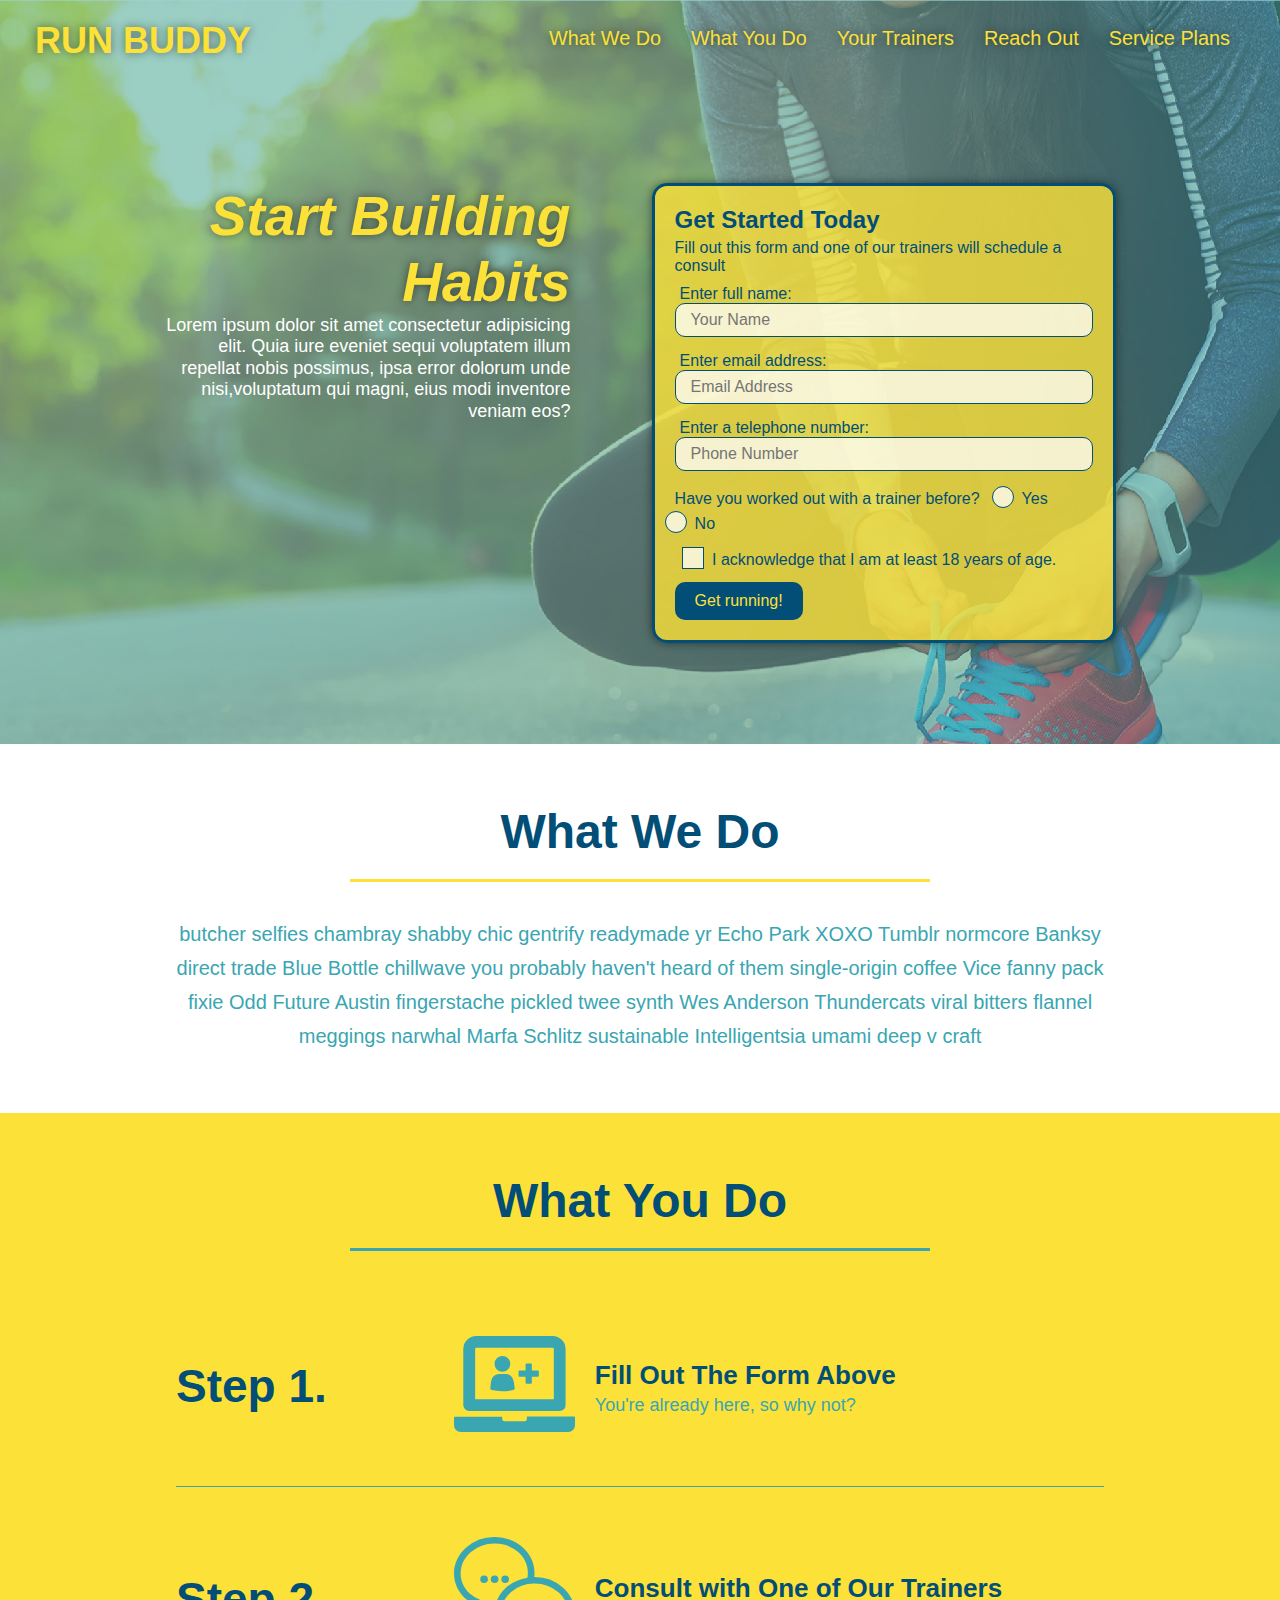
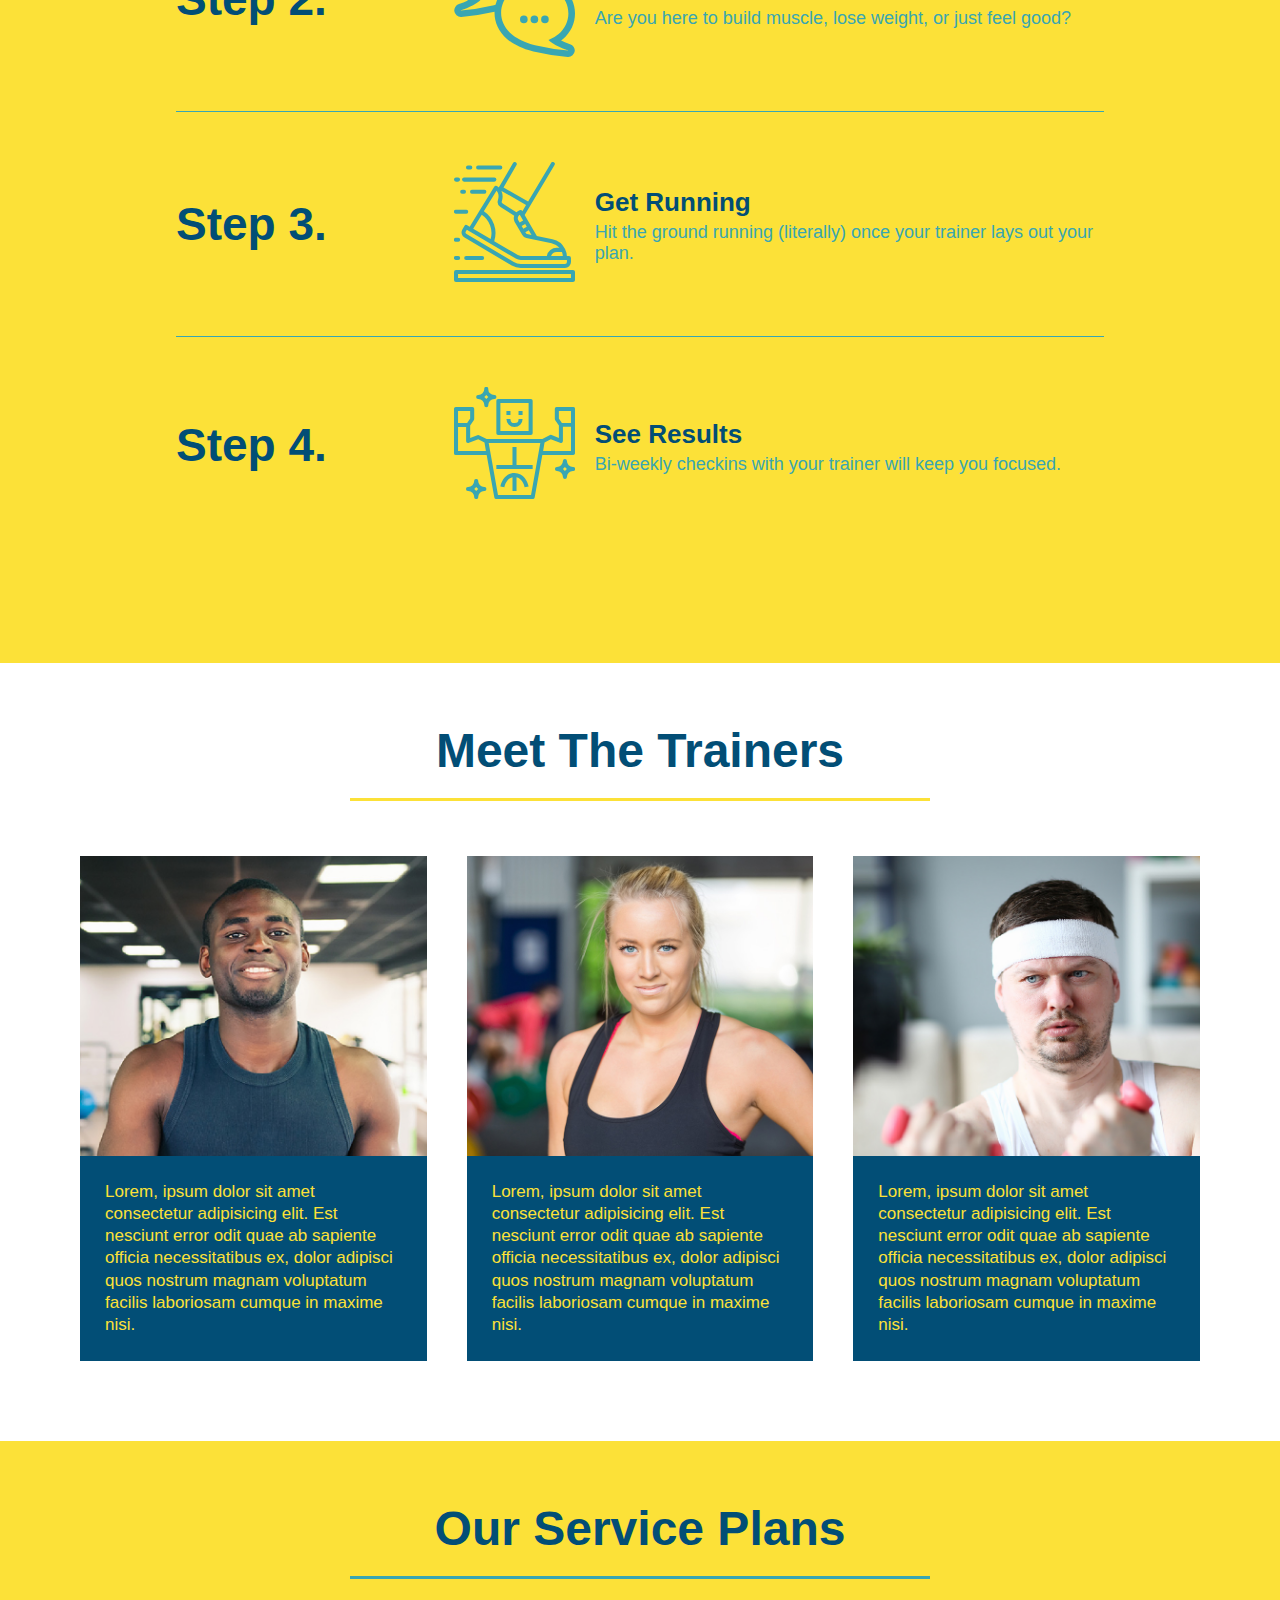
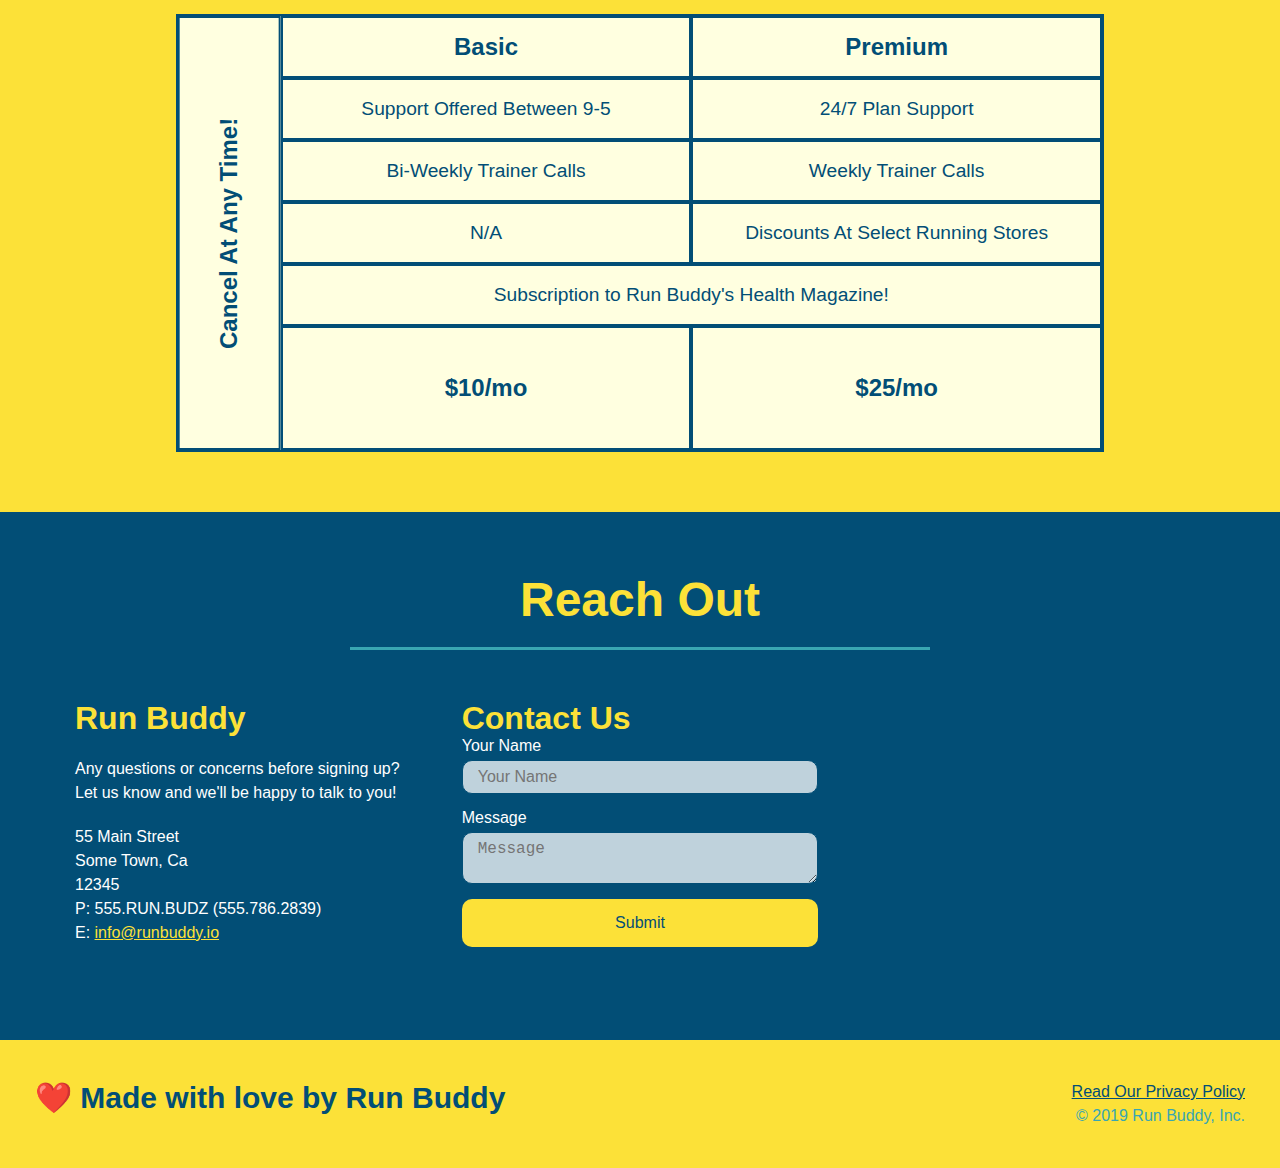
<file: index.html>
<!DOCTYPE html>
<html lang="en">
    <head>
        <meta charset="UTF-8" />
        <title>Run Buddy</title>
        <meta name="viewport" content="width=device-width, initial-scale=1.0" />
    
    <link rel="stylesheet" href="./assets/css/style.css" />
    
    </head>

    <body>
        <!--navigation-->
        <header>
            <h1>
              <a href="/">RUN BUDDY</a>
            </h1>
            <nav>
                <!-- Unorderd list element -->
              <ul>
                <li>
                  <a href="#what-we-do">What We Do</a>
                </li>
                <li>
                  <a href="#what-you-do">What You Do</a>
                </li>
                <li>
                  <a href="#your-trainers">Your Trainers</a>
                </li>
                <li>
                  <a href="#reach-out">Reach Out</a>
                </li>
                <li>
                  <a href="#service-plans">Service Plans</a>
                </li>
              </ul>
            </nav>
          </header>
        
        <!--hero/jumbotron-->
        <section class="hero">
          <div class="hero-cta">
            <H2>Start Building Habits</H2>
            <p>Lorem ipsum dolor sit amet consectetur adipisicing elit. 
               Quia iure eveniet sequi voluptatem illum repellat nobis possimus,
               ipsa error dolorum unde nisi,voluptatum qui magni, eius modi inventore veniam eos?
            </p>
          </div>
          <div class="hero-form">
            <h3>Get Started Today</h3>
            <p>Fill out this form and one of our trainers will schedule a consult</p>
            <!-- Add Form element-->
            <form>
              <label for="name">Enter full name:</label>
              <input type="text" placeholder="Your Name" name="name" id="name" class="form-input" />
              <label for="email">Enter email address:</label>
              <input type="email" placeholder="Email Address" name="email" id="email" class="form-input" />
              <label for="phone">Enter a telephone number:</label>
              <input type="tel" placeholder="Phone Number" name="phone" id="phone" class="form-input" />
              <p>
                Have you worked out with a trainer before?
                <span class="radio-wrapper"> 
                  <input type="radio" name="trainer-confirm" id="trainer-yes" />
                  <label for="trainer-yes">Yes</label>
                </span>
                <span class="radio-wrapper">
                  <input type="radio" name="trainer-confirm" id="trainer-no" />
                  <label for="trainer-no">No</label>
                </span>   
              </p>
              <p>
                <span class="checkbox-wrapper">
                  <input type="checkbox" name="age-confirm" id="checkbox" />  
                    <label for="checkbox">
                    I acknowledge that I am at least 18 years of age. 
                    </label>
                </span>
              </p>  
                <button type="submit">
                  Get running!
                </button>
              </form>
            </div>            
          </section>
        <!-- end hero -->

        <!--"what we do" section-->
        <section id="what-we-do" class="intro">
          <div class="flex-row">    
            <h2 class="section-title primary-border">What We Do</h2>
          </div>  
          <div class="flex-row">  
            <p>
              butcher selfies chambray shabby chic gentrify readymade yr Echo Park XOXO Tumblr normcore Banksy direct trade Blue Bottle chillwave you probably haven't heard of them single-origin coffee Vice fanny pack fixie Odd Future Austin fingerstache pickled twee synth Wes Anderson Thundercats viral bitters flannel meggings narwhal Marfa Schlitz sustainable Intelligentsia umami deep v craft
            </p>
          </div>  
        </section>  

        <!--"what you do" section-->
        <section id="what-you-do" class="steps">
          <div class="flex-row">  
              <h2 class="section-title secondary-border">What You Do</h2>
          </div>  

            <div class="step">
              <h3>Step 1.</h3>
              <div class="step-info">
                <div class="step-img">
                  <img src="./assets/images/step-1.svg" alt="" />
                </div>  
                <div class="step-text">
                  <h4>Fill Out The Form Above</h4>
                  <p>You're already here, so why not?</p>
                </div>
              </div>  
            </div>

            <div class="step">
              <h3>Step 2.</h3>
              <div class="step-info">
                <div class="step-img">
                  <img src="./assets/images/step-2.svg" alt="" />
                </div>  
                <div class="step-text">
                  <h4>Consult with One of Our Trainers</h4>  
                  <p>Are you here to build muscle, lose weight, or just feel good?</p>
                </div>    
              </div>                
            </div>

            <div class="step">
              <h3>Step 3.</h3>
              <div class="step-info">
                <div class="step-img">
                  <img src="./assets/images/step-3.svg" alt="" />
                </div>  
                <div class="step-text">
                  <h4>Get Running</h4>  
                  <p>Hit the ground running (literally) once your trainer lays out your plan.</p>
                </div>    
              </div>                
            </div>            
 
            <div class="step">
              <h3>Step 4.</h3>
              <div class="step-info">
                <div class="step-img">
                  <img src="./assets/images/step-4.svg" alt="" />
                </div>  
                <div class="step-text">
                  <h4>See Results</h4>  
                  <p>Bi-weekly checkins with your trainer will keep you focused.</p>
                </div>    
              </div>                
            </div>         
        </section>

        <!--"meet the trainers" section-->
        <section id="your-trainers">
          <div class="flex-row">  
            <h2 class="section-title primary-border">Meet The Trainers</h2>
          </div>      
          <div class="trainers">    
            <!-- first trainer bio -->
            <article class="trainer">
              <div class="trainer-img trainer-1">
                <div>
                  <h3>Arron Stephens</h3>
                  <h4>Speed/Strength</h4>
                </div>
              </div>    
              <div class="trainer-bio">
                <h3>Arron Stephens</h3>
                <h4>Speed/Strength</h4>  
                <p>
                  Lorem, ipsum dolor sit amet consectetur adipisicing elit. Est nesciunt error odit quae ab sapiente officia necessitatibus ex, 
                  dolor adipisci quos nostrum magnam voluptatum facilis laboriosam cumque in maxime nisi.
                </p>
              </div>
            </article>
              
            <!-- second trainer bio -->

            <article class="trainer">
              <div class="trainer-img trainer-2">
                <div>
                  <h3>Joanna Gill</h3>
                  <h4>Endurance</h4>
                </div>
              </div>    
              <div class="trainer-bio">
                <h3>Joanna Gill</h3>
                <h4>Endurance</h4>  
                <p>
                  Lorem, ipsum dolor sit amet consectetur adipisicing elit. Est nesciunt error odit quae ab sapiente officia necessitatibus ex, 
                  dolor adipisci quos nostrum magnam voluptatum facilis laboriosam cumque in maxime nisi.
                </p>
              </div>
            </article>

            <!-- third trainer bio -->
 
            <article class="trainer">
              <div class="trainer-img trainer-3">
                <div>
                  <h3>Harry "the Headband" Smith</h3>
                  <h4>Strength</h4>
                </div>
              </div>    
              <div class="trainer-bio">
                <h3>Harry "the Headband" Smith</h3>
                <h4>Strength</h4>  
                <p>
                  Lorem, ipsum dolor sit amet consectetur adipisicing elit. Est nesciunt error odit quae ab sapiente officia necessitatibus ex, 
                  dolor adipisci quos nostrum magnam voluptatum facilis laboriosam cumque in maxime nisi.
                </p>
              </div>
            </article>
          </div>     
        </section>

        <section id="service-plans" class="services">
          <h2 class="section-title secondary-border">Our Service Plans</h2>
          <div class="service-grid-wrapper">
            <div class="service-grid-container">
              <!-- Headers -->
              <div class="service-grid-item grid-head basic">
                Basic
              </div>
              
              <div class="service-grid-item grid-head premium">
                Premium
              </div>

              <!-- Body -->
              <div class="service-grid-item basic">
                Support Offered Between 9-5
              </div>

              <div class="service-grid-item premium">
                24/7 Plan Support
              </div>

              <div class="service-grid-item basic">
                Bi-Weekly Trainer Calls
              </div>

              <div class="service-grid-item premium">
                Weekly Trainer Calls
              </div>

              <div class="service-grid-item basic">
                N/A
              </div>

              <div class="service-grid-item premium">
                Discounts At Select Running Stores
              </div>

              <div class="service-grid-item both">
                Subscription to Run Buddy's Health Magazine!
              </div>

              <div class="service-grid-item grid-price basic">
                $10/mo
              </div>

              <div class="service-grid-item grid-price premium">
                $25/mo
              </div>

              <div class="service-grid-item cancel">
                Cancel At Any Time!
              </div>
            </div>
          </div>

        </section>
        
        <!-- "reach out" section -->
        <section id="reach-out" class="contact">
          <div class="flex-row">  
            <h2 class="section-title secondary-border">Reach Out</h2>
          </div>    
              <div class="contact-info">
                <div>
                  <h3>Run Buddy</h3>
                  <p>
                    Any questions or concerns before signing up?
                    <br/>
                    Let us know and we'll be happy to talk to you!
                  </p>
                  <address>
                    55 Main Street <br/>
                    Some Town, Ca <br/>
                    12345 <br/>
                    P: 555.RUN.BUDZ (555.786.2839) <br/>
                    E: <a href="mailto:info@runbuddy.io">info@runbuddy.io</a>
                  </address>
                </div>                
                
                <div class="contact-form">
                  <h3>Contact Us</h3>
                  <form>
                    <label for="contact-name">Your Name</label>
                    <input type="text" id="contact-name" placeholder="Your Name" />

                    <label for="contact-message">Message</label>
                    <textarea id="contact-message" placeholder="Message"></textarea>

                    <button type="submit">Submit</button>
                  </form>
                </div>

                <iframe src="https://www.google.com/maps/embed?pb=!1m18!1m12!1m3!1d13528.974077692757!2d-102.0810689386433!3d32.0355993578132!2m3!1f0!2f0!3f0!3m2!1i1024!2i768!4f13.1!3m3!1m2!1s0x86fbd8a5a29a0b0b%3A0x22d5f899ec87a3!2s3700%20Edwards%20St%2C%20Midland%2C%20TX%2079705!5e0!3m2!1sen!2sus!4v1590173609195!5m2!1sen!2sus" 
                frameborder="0" 
                style="border:0;" 
                allowfullscreen="" 
                aria-hidden="false" 
                tabindex="0">
                </iframe>
              </div>
        </section>

        <!-- footer -->
        <footer>
            <h2>❤️ Made with love by Run Buddy</h2>
            <div>
                <a href="./privacy-policy.html">Read Our Privacy Policy</a><br />
                &copy; 2019 Run Buddy, Inc.
            </div>
        </footer>

    </body>
</html>
</file>
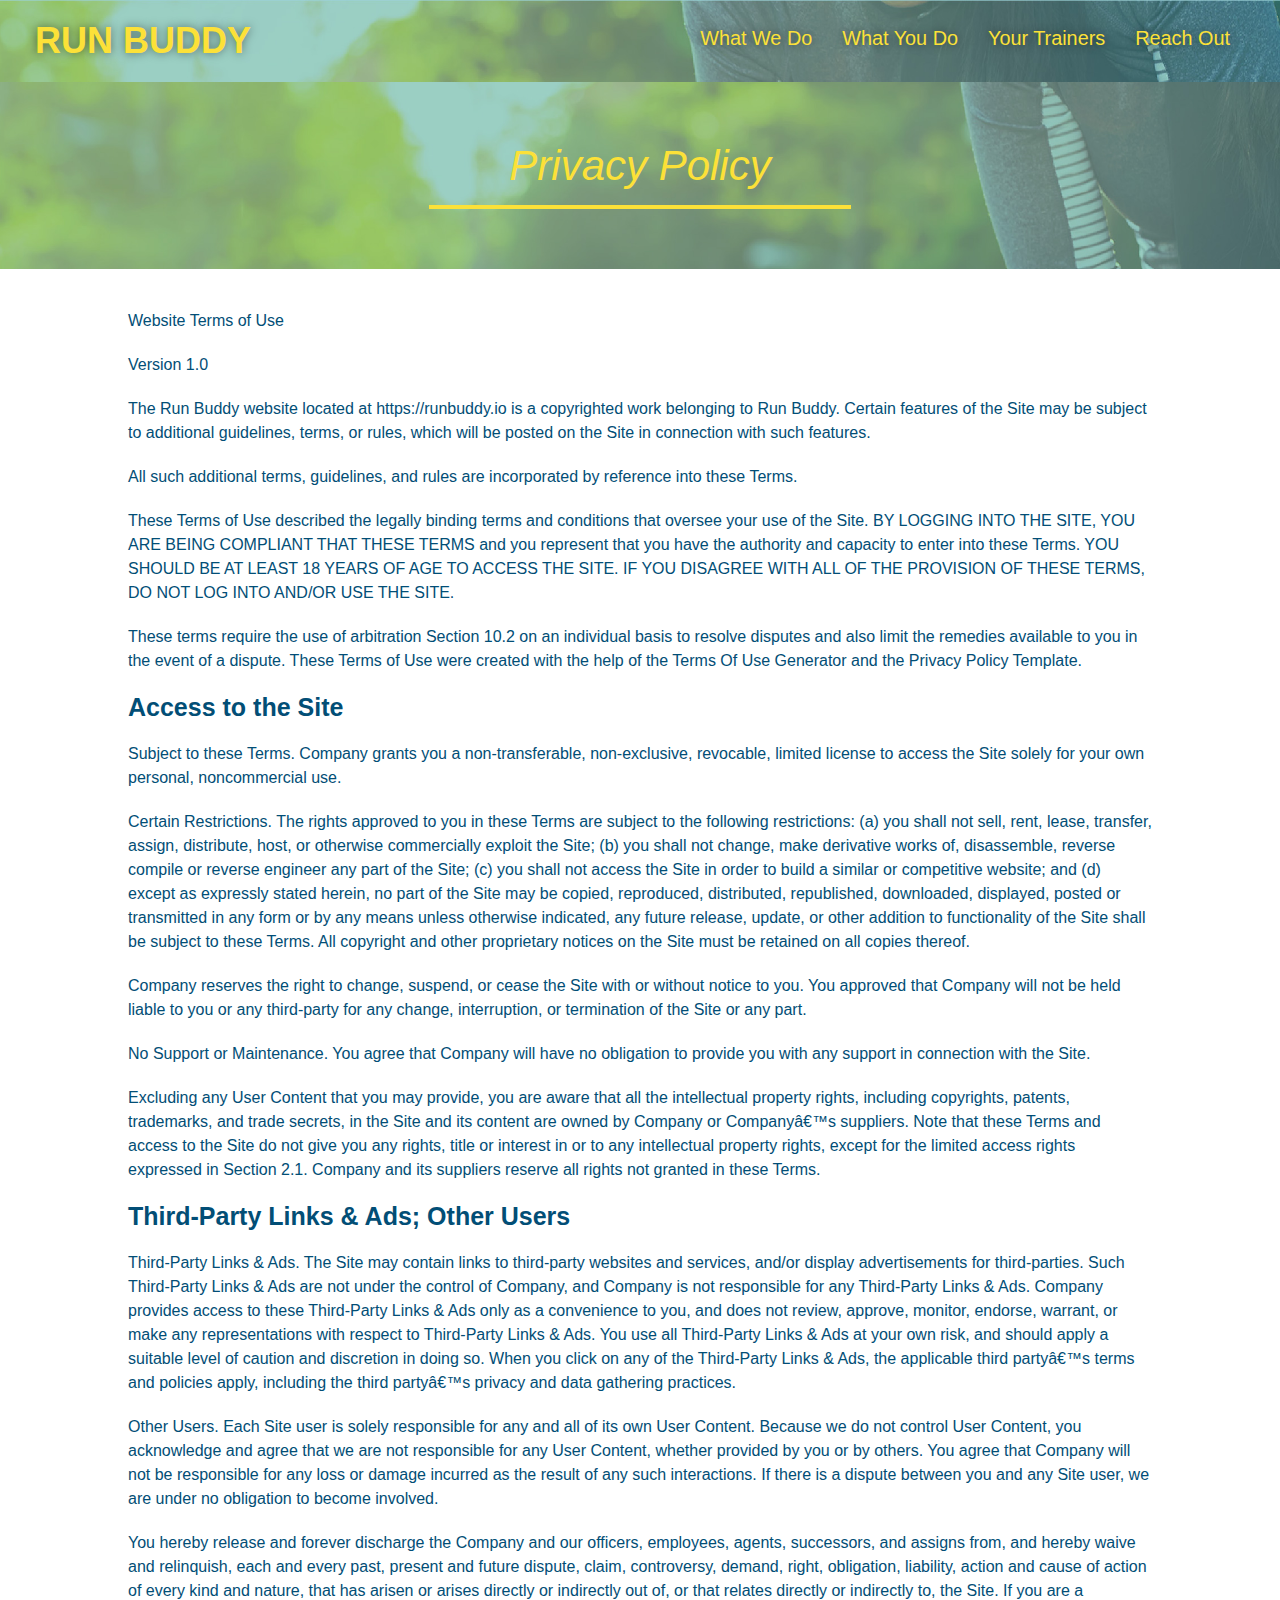
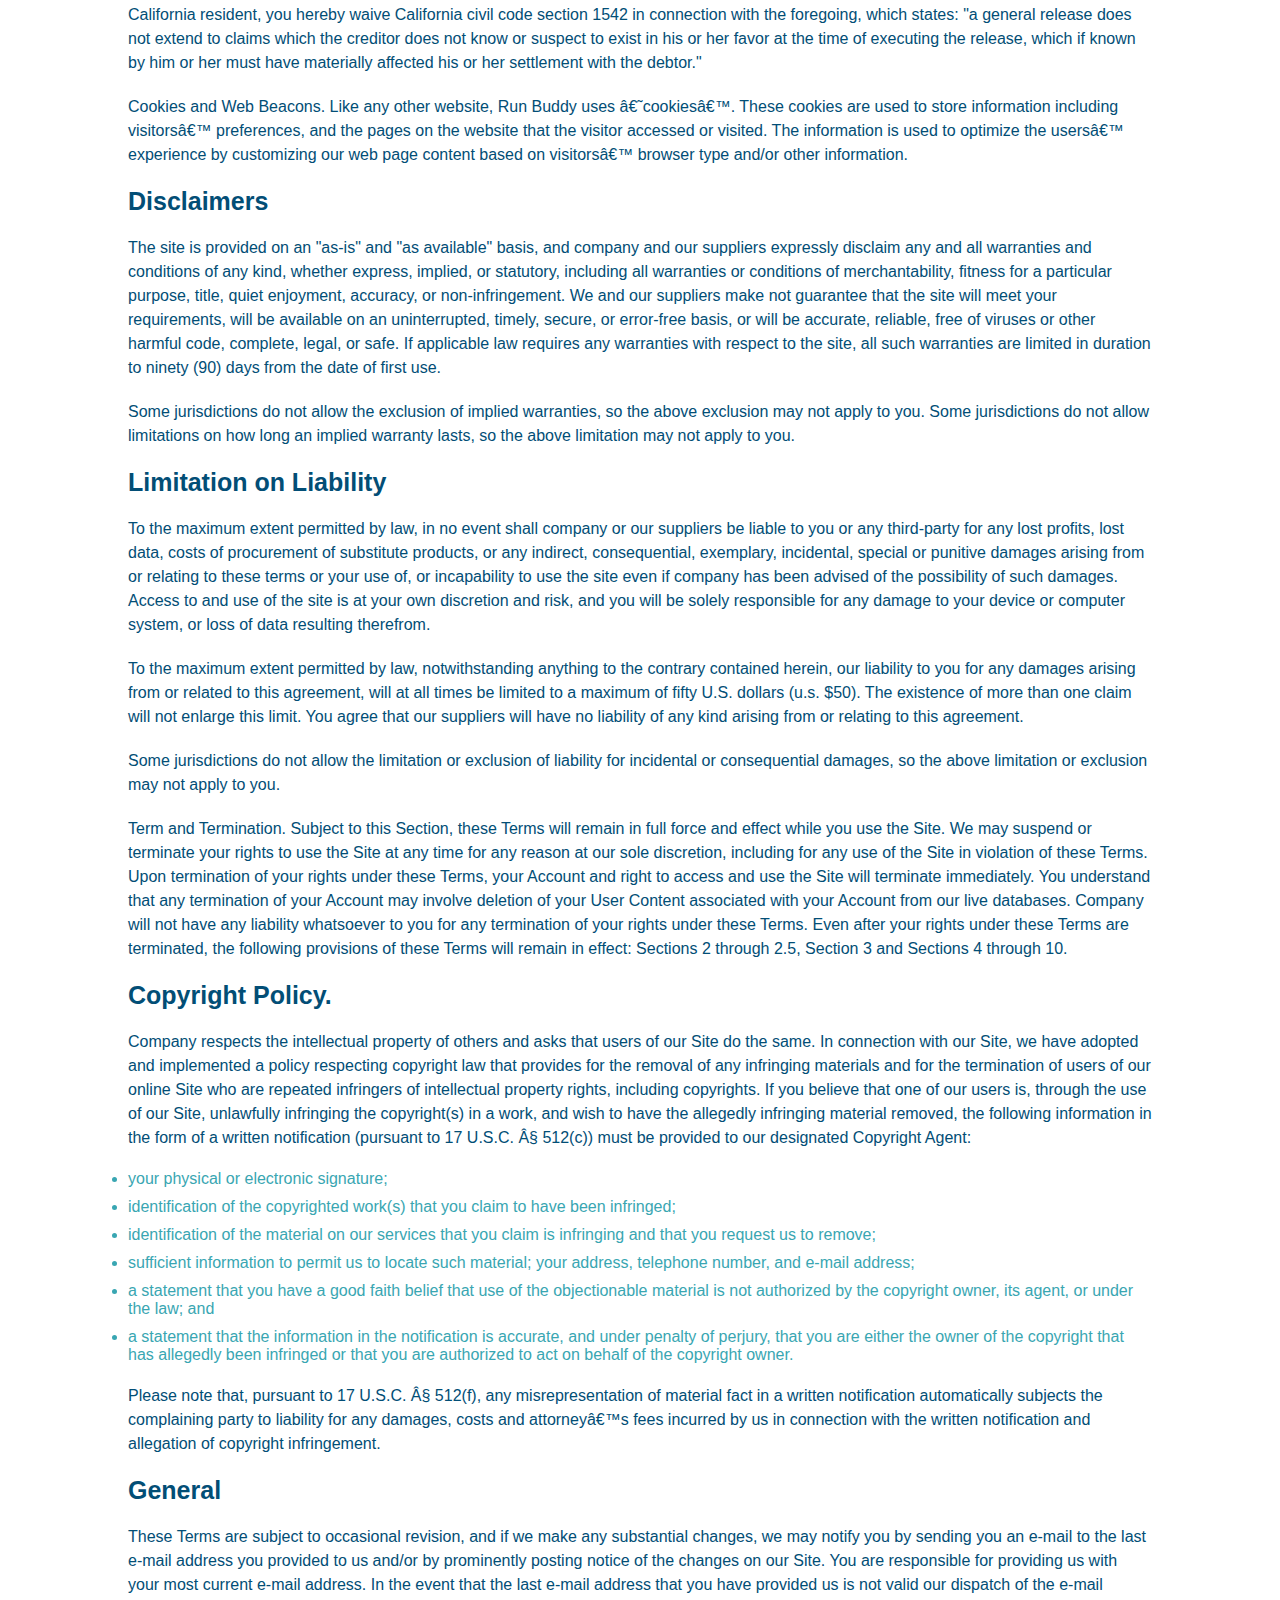
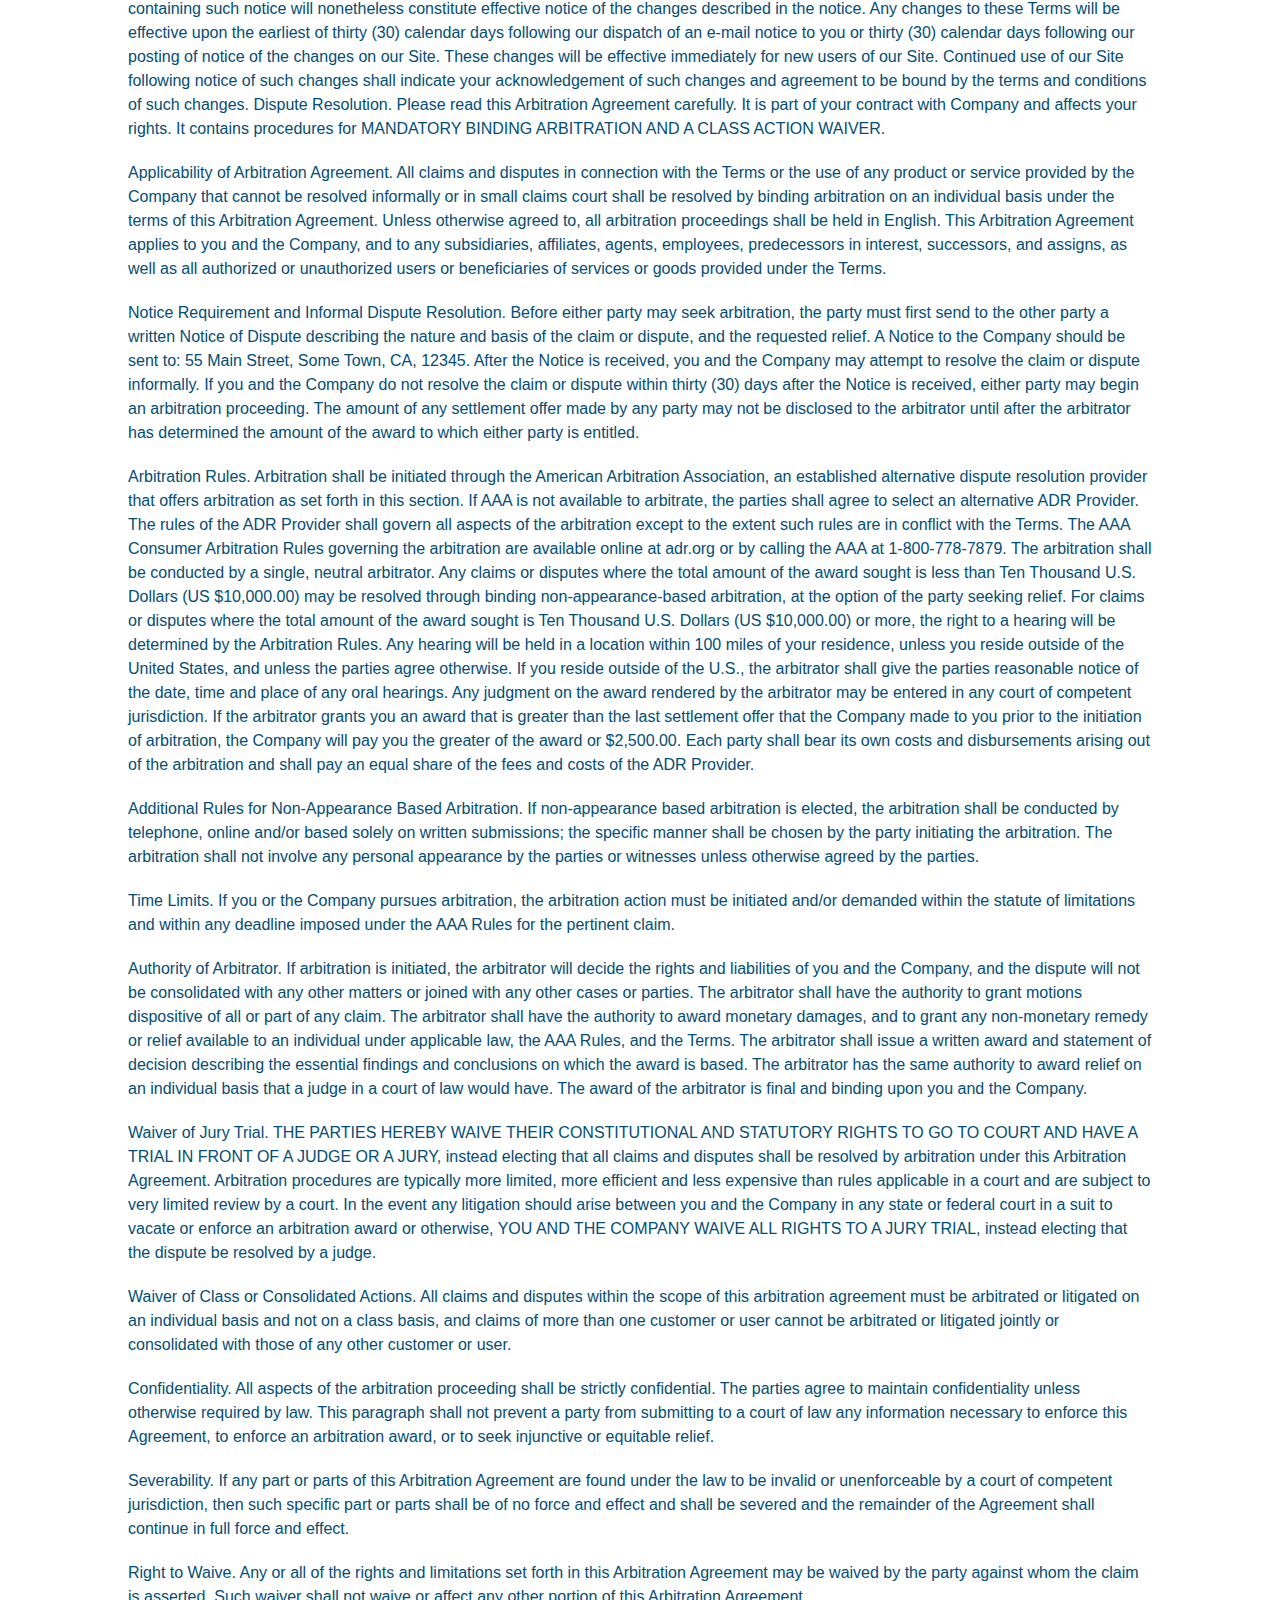
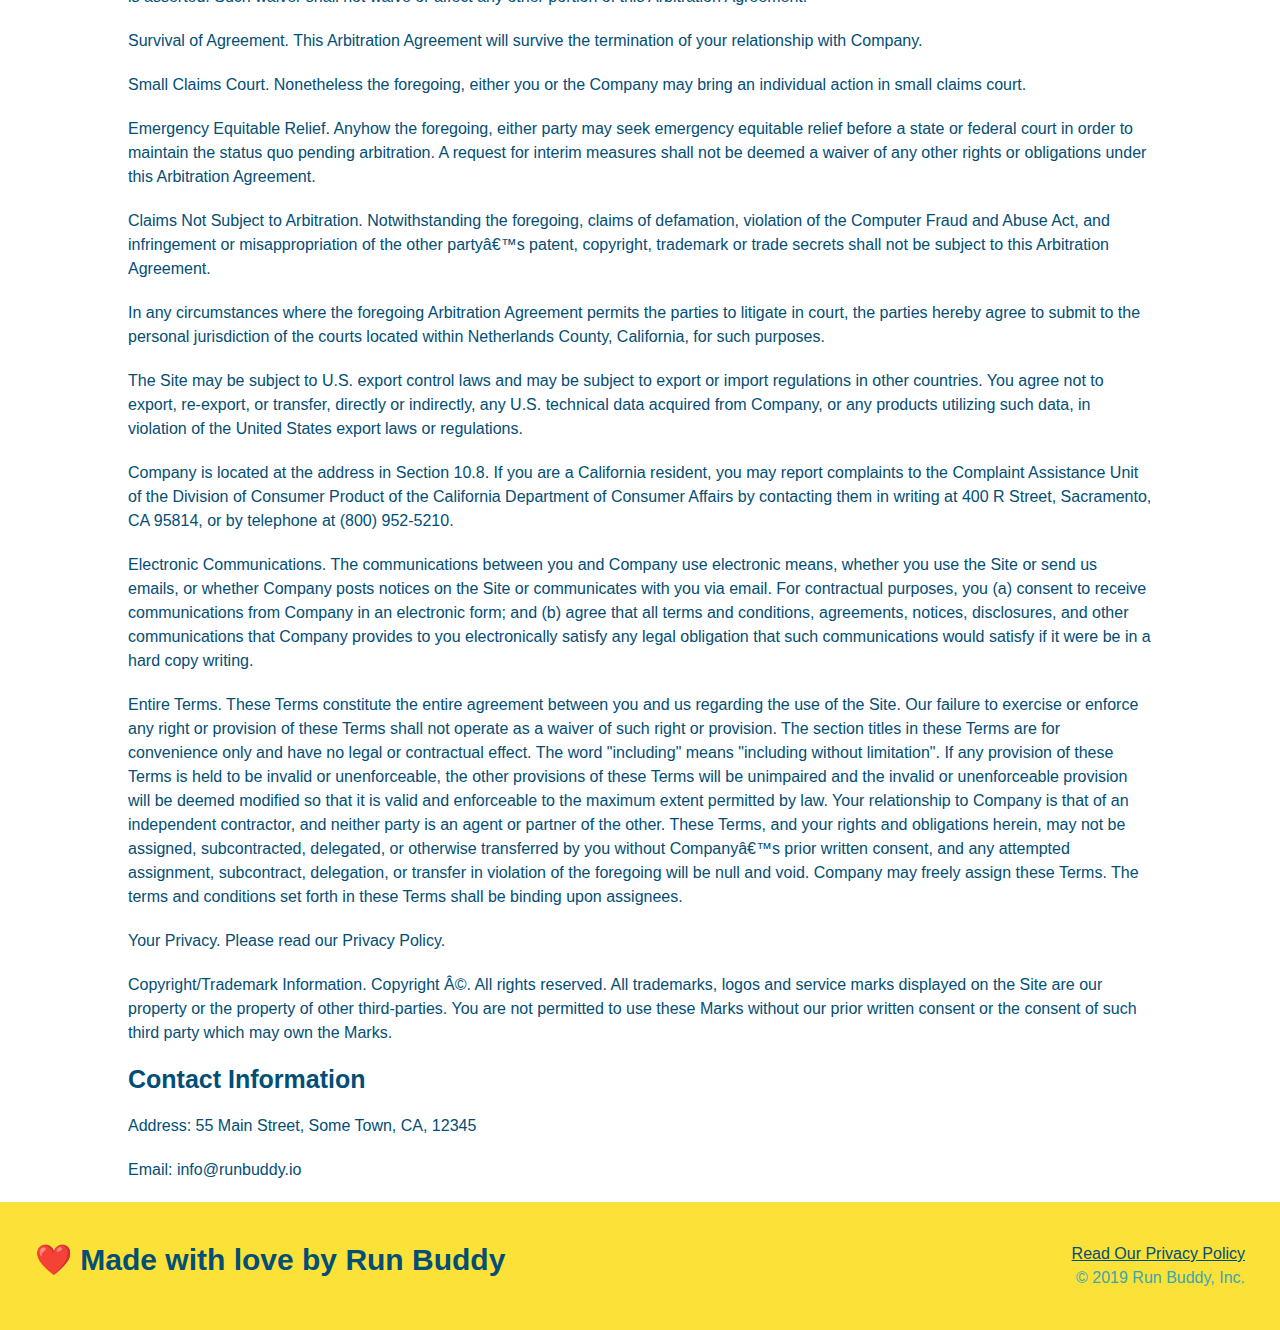
<file: privacy-policy.html>
<!DOCTYPE html>
<html lang="en">
    <head>
        <meta charset="UTF-8" />
        <title>Privacy Policy - Run Buddy</title>
        <meta name="viewport" content="width=device-width, initial-scale=1.0" />

    <link rel="stylesheet" href="./assets/css/style.css">
    
    <link rel="stylesheet" href="./assets/css/secondary-styles.css">
    </head>
    
    <body>
        <header>
            <h1>
              <a href="/">RUN BUDDY</a>
            </h1>
            <nav>
                <!-- Unorderd list element -->
              <ul>
                <li>
                  <a href="./index.html#what-we-do">What We Do</a>
                </li>
                <li>
                  <a href="./index.html#what-you-do">What You Do</a>
                </li>
                <li>
                  <a href="./index.html#your-trainers">Your Trainers</a>
                </li>
                <li>
                  <a href="./index.html#reach-out">Reach Out</a>
                </li>
              </ul>
            </nav>
        </header>        
        
        <!--hero/jumbotron-->
        <section class="hero">
            <h2 class="page-title">
                Privacy Policy
            </h2>
        </section>
        <!-- end hero -->

        <article class="secondary-content">
            
            <p>
                Website Terms of Use
            </p>

            <p>
                Version 1.0
            </p>

            <p>
                The Run Buddy website located at https://runbuddy.io is a copyrighted work belonging to Run Buddy. Certain
                features of the Site may be subject to additional guidelines, terms, or rules, which will be posted on the Site
                in connection with such features.
            </p>

            <p>
                All such additional terms, guidelines, and rules are incorporated by reference into these Terms.
            </p>

            <p>
                These Terms of Use described the legally binding terms and conditions that oversee your use of the Site. BY
                LOGGING INTO THE SITE, YOU ARE BEING COMPLIANT THAT THESE TERMS and you represent that you have the authority
                and capacity to enter into these Terms. YOU SHOULD BE AT LEAST 18 YEARS OF AGE TO ACCESS THE SITE. IF YOU
                DISAGREE WITH ALL OF THE PROVISION OF THESE TERMS, DO NOT LOG INTO AND/OR USE THE SITE.
            </p>

            <p>
                These terms require the use of arbitration Section 10.2 on an individual basis to resolve disputes and also
                limit the remedies available to you in the event of a dispute. These Terms of Use were created with the help of
                the Terms Of Use Generator and the Privacy Policy Template.
            </p>

            <h3>
                Access to the Site
            </h3>

            <p>
                Subject to these Terms. Company grants you a non-transferable, non-exclusive, revocable, limited license to
                access the Site solely for your own personal, noncommercial use.
            </p>

            <p>
                Certain Restrictions. The rights approved to you in these Terms are subject to the following restrictions: (a)
                you shall not sell, rent, lease, transfer, assign, distribute, host, or otherwise commercially exploit the Site;
                (b) you shall not change, make derivative works of, disassemble, reverse compile or reverse engineer any part of
                the Site; (c) you shall not access the Site in order to build a similar or competitive website; and (d) except
                as expressly stated herein, no part of the Site may be copied, reproduced, distributed, republished, downloaded,
                displayed, posted or transmitted in any form or by any means unless otherwise indicated, any future release,
                update, or other addition to functionality of the Site shall be subject to these Terms. All copyright and other
                proprietary notices on the Site must be retained on all copies thereof.
            </p>

            <p>
                Company reserves the right to change, suspend, or cease the Site with or without notice to you. You approved
                that Company will not be held liable to you or any third-party for any change, interruption, or termination of
                the Site or any part.
            </p>

            <p>
                No Support or Maintenance. You agree that Company will have no obligation to provide you with any support in
                connection with the Site.
            </p>

            <p>
                Excluding any User Content that you may provide, you are aware that all the intellectual property rights,
                including copyrights, patents, trademarks, and trade secrets, in the Site and its content are owned by Company
                or Companyâ€™s suppliers. Note that these Terms and access to the Site do not give you any rights, title or
                interest in or to any intellectual property rights, except for the limited access rights expressed in Section
                2.1. Company and its suppliers reserve all rights not granted in these Terms.
            </p>

            <h3>
                Third-Party Links & Ads; Other Users
            </h3>

            <p>
                Third-Party Links & Ads. The Site may contain links to third-party websites and services, and/or display
                advertisements for third-parties. Such Third-Party Links & Ads are not under the control of Company, and Company
                is not responsible for any Third-Party Links & Ads. Company provides access to these Third-Party Links & Ads
                only as a convenience to you, and does not review, approve, monitor, endorse, warrant, or make any
                representations with respect to Third-Party Links & Ads. You use all Third-Party Links & Ads at your own risk,
                and should apply a suitable level of caution and discretion in doing so. When you click on any of the
                Third-Party Links & Ads, the applicable third partyâ€™s terms and policies apply, including the third partyâ€™s
                privacy and data gathering practices.
            </p>

            <p>
                Other Users. Each Site user is solely responsible for any and all of its own User Content. Because we do not
                control User Content, you acknowledge and agree that we are not responsible for any User Content, whether
                provided by you or by others. You agree that Company will not be responsible for any loss or damage incurred as
                the result of any such interactions. If there is a dispute between you and any Site user, we are under no
                obligation to become involved.
            </p>

            <p>
                You hereby release and forever discharge the Company and our officers, employees, agents, successors, and
                assigns from, and hereby waive and relinquish, each and every past, present and future dispute, claim,
                controversy, demand, right, obligation, liability, action and cause of action of every kind and nature, that has
                arisen or arises directly or indirectly out of, or that relates directly or indirectly to, the Site. If you are
                a California resident, you hereby waive California civil code section 1542 in connection with the foregoing,
                which states: "a general release does not extend to claims which the creditor does not know or suspect to exist
                in his or her favor at the time of executing the release, which if known by him or her must have materially
                affected his or her settlement with the debtor."
            </p>

            <p>
                Cookies and Web Beacons. Like any other website, Run Buddy uses â€˜cookiesâ€™. These cookies are used to store
                information including visitorsâ€™ preferences, and the pages on the website that the visitor accessed or visited.
                The information is used to optimize the usersâ€™ experience by customizing our web page content based on visitorsâ€™
                browser type and/or other information.
            </p>

            <h3>
                Disclaimers
            </h3>

            <p>
                The site is provided on an "as-is" and "as available" basis, and company and our suppliers expressly disclaim
                any and all warranties and conditions of any kind, whether express, implied, or statutory, including all
                warranties or conditions of merchantability, fitness for a particular purpose, title, quiet enjoyment, accuracy,
                or non-infringement. We and our suppliers make not guarantee that the site will meet your requirements, will be
                available on an uninterrupted, timely, secure, or error-free basis, or will be accurate, reliable, free of
                viruses or other harmful code, complete, legal, or safe. If applicable law requires any warranties with respect
                to the site, all such warranties are limited in duration to ninety (90) days from the date of first use.
            </p>

            <p>
                Some jurisdictions do not allow the exclusion of implied warranties, so the above exclusion may not apply to
                you. Some jurisdictions do not allow limitations on how long an implied warranty lasts, so the above limitation
                may not apply to you.
            </p>

            <h3>
                Limitation on Liability
            </h3>

            <p>
                To the maximum extent permitted by law, in no event shall company or our suppliers be liable to you or any
                third-party for any lost profits, lost data, costs of procurement of substitute products, or any indirect,
                consequential, exemplary, incidental, special or punitive damages arising from or relating to these terms or
                your use of, or incapability to use the site even if company has been advised of the possibility of such
                damages. Access to and use of the site is at your own discretion and risk, and you will be solely responsible
                for any damage to your device or computer system, or loss of data resulting therefrom.
            </p>

            <p>
                To the maximum extent permitted by law, notwithstanding anything to the contrary contained herein, our liability
                to you for any damages arising from or related to this agreement, will at all times be limited to a maximum of
                fifty U.S. dollars (u.s. $50). The existence of more than one claim will not enlarge this limit. You agree that
                our suppliers will have no liability of any kind arising from or relating to this agreement.
            </p>

            <p>
                Some jurisdictions do not allow the limitation or exclusion of liability for incidental or consequential
                damages, so the above limitation or exclusion may not apply to you.
            </p>

            <p>
                Term and Termination. Subject to this Section, these Terms will remain in full force and effect while you use
                the Site. We may suspend or terminate your rights to use the Site at any time for any reason at our sole
                discretion, including for any use of the Site in violation of these Terms. Upon termination of your rights under
                these Terms, your Account and right to access and use the Site will terminate immediately. You understand that
                any termination of your Account may involve deletion of your User Content associated with your Account from our
                live databases. Company will not have any liability whatsoever to you for any termination of your rights under
                these Terms. Even after your rights under these Terms are terminated, the following provisions of these Terms
                will remain in effect: Sections 2 through 2.5, Section 3 and Sections 4 through 10.
            </p>

            <h3>
                Copyright Policy.
            </h3>

            <p>
                Company respects the intellectual property of others and asks that users of our Site do the same. In connection
                with our Site, we have adopted and implemented a policy respecting copyright law that provides for the removal
                of any infringing materials and for the termination of users of our online Site who are repeated infringers of
                intellectual property rights, including copyrights. If you believe that one of our users is, through the use of
                our Site, unlawfully infringing the copyright(s) in a work, and wish to have the allegedly infringing material
                removed, the following information in the form of a written notification (pursuant to 17 U.S.C. Â§ 512(c)) must
                be provided to our designated Copyright Agent:
            </p>

            <ul>
                <li>
                your physical or electronic signature;
                </li>
                <li>
                identification of the copyrighted work(s) that you claim to have been infringed;
                </li>
                <li>
                identification of the material on our services that you claim is infringing and that you request us to remove;
                </li>
                <li>
                sufficient information to permit us to locate such material; your address, telephone number, and e-mail
                address;
                </li>
                <li>
                a statement that you have a good faith belief that use of the objectionable material is not authorized by the
                copyright owner, its agent, or under the law; and
                </li>
                <li>
                a statement that the information in the notification is accurate, and under penalty of perjury, that you are
                either the owner of the copyright that has allegedly been infringed or that you are authorized to act on
                behalf of the copyright owner.
                </li>
            </ul>

            <p>
                Please note that, pursuant to 17 U.S.C. Â§ 512(f), any misrepresentation of material fact in a written
                notification automatically subjects the complaining party to liability for any damages, costs and attorneyâ€™s
                fees incurred by us in connection with the written notification and allegation of copyright infringement.
            </p>

            <h3>
                General
            </h3>

            <p>
                These Terms are subject to occasional revision, and if we make any substantial changes, we may notify you by
                sending you an e-mail to the last e-mail address you provided to us and/or by prominently posting notice of the
                changes on our Site. You are responsible for providing us with your most current e-mail address. In the event
                that the last e-mail address that you have provided us is not valid our dispatch of the e-mail containing such
                notice will nonetheless constitute effective notice of the changes described in the notice. Any changes to these
                Terms will be effective upon the earliest of thirty (30) calendar days following our dispatch of an e-mail
                notice to you or thirty (30) calendar days following our posting of notice of the changes on our Site. These
                changes will be effective immediately for new users of our Site. Continued use of our Site following notice of
                such changes shall indicate your acknowledgement of such changes and agreement to be bound by the terms and
                conditions of such changes. Dispute Resolution. Please read this Arbitration Agreement carefully. It is part of
                your contract with Company and affects your rights. It contains procedures for MANDATORY BINDING ARBITRATION AND
                A CLASS ACTION WAIVER.
            </p>

            <p>
                Applicability of Arbitration Agreement. All claims and disputes in connection with the Terms or the use of any
                product or service provided by the Company that cannot be resolved informally or in small claims court shall be
                resolved by binding arbitration on an individual basis under the terms of this Arbitration Agreement. Unless
                otherwise agreed to, all arbitration proceedings shall be held in English. This Arbitration Agreement applies to
                you and the Company, and to any subsidiaries, affiliates, agents, employees, predecessors in interest,
                successors, and assigns, as well as all authorized or unauthorized users or beneficiaries of services or goods
                provided under the Terms.
            </p>

            <p>
                Notice Requirement and Informal Dispute Resolution. Before either party may seek arbitration, the party must
                first send to the other party a written Notice of Dispute describing the nature and basis of the claim or
                dispute, and the requested relief. A Notice to the Company should be sent to: 55 Main Street, Some Town, CA,
                12345. After the Notice is received, you and the Company may attempt to resolve the claim or dispute informally.
                If you and the Company do not resolve the claim or dispute within thirty (30) days after the Notice is received,
                either party may begin an arbitration proceeding. The amount of any settlement offer made by any party may not
                be disclosed to the arbitrator until after the arbitrator has determined the amount of the award to which either
                party is entitled.
            </p>

            <p>
                Arbitration Rules. Arbitration shall be initiated through the American Arbitration Association, an established
                alternative dispute resolution provider that offers arbitration as set forth in this section. If AAA is not
                available to arbitrate, the parties shall agree to select an alternative ADR Provider. The rules of the ADR
                Provider shall govern all aspects of the arbitration except to the extent such rules are in conflict with the
                Terms. The AAA Consumer Arbitration Rules governing the arbitration are available online at adr.org or by
                calling the AAA at 1-800-778-7879. The arbitration shall be conducted by a single, neutral arbitrator. Any
                claims or disputes where the total amount of the award sought is less than Ten Thousand U.S. Dollars (US
                $10,000.00) may be resolved through binding non-appearance-based arbitration, at the option of the party seeking
                relief. For claims or disputes where the total amount of the award sought is Ten Thousand U.S. Dollars (US
                $10,000.00) or more, the right to a hearing will be determined by the Arbitration Rules. Any hearing will be
                held in a location within 100 miles of your residence, unless you reside outside of the United States, and
                unless the parties agree otherwise. If you reside outside of the U.S., the arbitrator shall give the parties
                reasonable notice of the date, time and place of any oral hearings. Any judgment on the award rendered by the
                arbitrator may be entered in any court of competent jurisdiction. If the arbitrator grants you an award that is
                greater than the last settlement offer that the Company made to you prior to the initiation of arbitration, the
                Company will pay you the greater of the award or $2,500.00. Each party shall bear its own costs and
                disbursements arising out of the arbitration and shall pay an equal share of the fees and costs of the ADR
                Provider.
            </p>

            <p>
                Additional Rules for Non-Appearance Based Arbitration. If non-appearance based arbitration is elected, the
                arbitration shall be conducted by telephone, online and/or based solely on written submissions; the specific
                manner shall be chosen by the party initiating the arbitration. The arbitration shall not involve any personal
                appearance by the parties or witnesses unless otherwise agreed by the parties.
            </p>

            <p>
                Time Limits. If you or the Company pursues arbitration, the arbitration action must be initiated and/or demanded
                within the statute of limitations and within any deadline imposed under the AAA Rules for the pertinent claim.
            </p>

            <p>
                Authority of Arbitrator. If arbitration is initiated, the arbitrator will decide the rights and liabilities of
                you and the Company, and the dispute will not be consolidated with any other matters or joined with any other
                cases or parties. The arbitrator shall have the authority to grant motions dispositive of all or part of any
                claim. The arbitrator shall have the authority to award monetary damages, and to grant any non-monetary remedy
                or relief available to an individual under applicable law, the AAA Rules, and the Terms. The arbitrator shall
                issue a written award and statement of decision describing the essential findings and conclusions on which the
                award is based. The arbitrator has the same authority to award relief on an individual basis that a judge in a
                court of law would have. The award of the arbitrator is final and binding upon you and the Company.
            </p>

            <p>
                Waiver of Jury Trial. THE PARTIES HEREBY WAIVE THEIR CONSTITUTIONAL AND STATUTORY RIGHTS TO GO TO COURT AND HAVE
                A TRIAL IN FRONT OF A JUDGE OR A JURY, instead electing that all claims and disputes shall be resolved by
                arbitration under this Arbitration Agreement. Arbitration procedures are typically more limited, more efficient
                and less expensive than rules applicable in a court and are subject to very limited review by a court. In the
                event any litigation should arise between you and the Company in any state or federal court in a suit to vacate
                or enforce an arbitration award or otherwise, YOU AND THE COMPANY WAIVE ALL RIGHTS TO A JURY TRIAL, instead
                electing that the dispute be resolved by a judge.
            </p>

            <p>
                Waiver of Class or Consolidated Actions. All claims and disputes within the scope of this arbitration agreement
                must be arbitrated or litigated on an individual basis and not on a class basis, and claims of more than one
                customer or user cannot be arbitrated or litigated jointly or consolidated with those of any other customer or
                user.
            </p>

            <p>
                Confidentiality. All aspects of the arbitration proceeding shall be strictly confidential. The parties agree to
                maintain confidentiality unless otherwise required by law. This paragraph shall not prevent a party from
                submitting to a court of law any information necessary to enforce this Agreement, to enforce an arbitration
                award, or to seek injunctive or equitable relief.
            </p>

            <p>
                Severability. If any part or parts of this Arbitration Agreement are found under the law to be invalid or
                unenforceable by a court of competent jurisdiction, then such specific part or parts shall be of no force and
                effect and shall be severed and the remainder of the Agreement shall continue in full force and effect.
            </p>

            <p>
                Right to Waive. Any or all of the rights and limitations set forth in this Arbitration Agreement may be waived
                by the party against whom the claim is asserted. Such waiver shall not waive or affect any other portion of this
                Arbitration Agreement.
            </p>

            <p>
                Survival of Agreement. This Arbitration Agreement will survive the termination of your relationship with
                Company.
            </p>

            <p>
                Small Claims Court. Nonetheless the foregoing, either you or the Company may bring an individual action in small
                claims court.
            </p>

            <p>
                Emergency Equitable Relief. Anyhow the foregoing, either party may seek emergency equitable relief before a
                state or federal court in order to maintain the status quo pending arbitration. A request for interim measures
                shall not be deemed a waiver of any other rights or obligations under this Arbitration Agreement.
            </p>

            <p>
                Claims Not Subject to Arbitration. Notwithstanding the foregoing, claims of defamation, violation of the
                Computer Fraud and Abuse Act, and infringement or misappropriation of the other partyâ€™s patent, copyright,
                trademark or trade secrets shall not be subject to this Arbitration Agreement.
            </p>

            <p>
                In any circumstances where the foregoing Arbitration Agreement permits the parties to litigate in court, the
                parties hereby agree to submit to the personal jurisdiction of the courts located within Netherlands County,
                California, for such purposes.
            </p>

            <p>
                The Site may be subject to U.S. export control laws and may be subject to export or import regulations in other
                countries. You agree not to export, re-export, or transfer, directly or indirectly, any U.S. technical data
                acquired from Company, or any products utilizing such data, in violation of the United States export laws or
                regulations.
            </p>

            <p>
                Company is located at the address in Section 10.8. If you are a California resident, you may report complaints
                to the Complaint Assistance Unit of the Division of Consumer Product of the California Department of Consumer
                Affairs by contacting them in writing at 400 R Street, Sacramento, CA 95814, or by telephone at (800) 952-5210.
            </p>

            <p>
                Electronic Communications. The communications between you and Company use electronic means, whether you use the
                Site or send us emails, or whether Company posts notices on the Site or communicates with you via email. For
                contractual purposes, you (a) consent to receive communications from Company in an electronic form; and (b)
                agree that all terms and conditions, agreements, notices, disclosures, and other communications that Company
                provides to you electronically satisfy any legal obligation that such communications would satisfy if it were be
                in a hard copy writing.
            </p>

            <p>
                Entire Terms. These Terms constitute the entire agreement between you and us regarding the use of the Site. Our
                failure to exercise or enforce any right or provision of these Terms shall not operate as a waiver of such right
                or provision. The section titles in these Terms are for convenience only and have no legal or contractual
                effect. The word "including" means "including without limitation". If any provision of these Terms is held to be
                invalid or unenforceable, the other provisions of these Terms will be unimpaired and the invalid or
                unenforceable provision will be deemed modified so that it is valid and enforceable to the maximum extent
                permitted by law. Your relationship to Company is that of an independent contractor, and neither party is an
                agent or partner of the other. These Terms, and your rights and obligations herein, may not be assigned,
                subcontracted, delegated, or otherwise transferred by you without Companyâ€™s prior written consent, and any
                attempted assignment, subcontract, delegation, or transfer in violation of the foregoing will be null and void.
                Company may freely assign these Terms. The terms and conditions set forth in these Terms shall be binding upon
                assignees.
            </p>

            <p>
                Your Privacy. Please read our Privacy Policy.
            </p>

            <p>
                Copyright/Trademark Information. Copyright Â©. All rights reserved. All trademarks, logos and service marks
                displayed on the Site are our property or the property of other third-parties. You are not permitted to use
                these Marks without our prior written consent or the consent of such third party which may own the Marks.
            </p>

            <h3>
                Contact Information
            </h3>

            <p>
                Address: 55 Main Street, Some Town, CA, 12345
            </p>

            <p>
                Email: info@runbuddy.io
            </p>
        </article>
        
        <footer>
            <h2>❤️ Made with love by Run Buddy</h2>
            <div>
                <a href="#">Read Our Privacy Policy</a><br />
                &copy; 2019 Run Buddy, Inc.
            </div>
        </footer>
    </body>
</html>
</file>
<file: assets/css/style.css>
*{
    margin: 0;
    padding: 0;
    box-sizing: border-box;
}

:root {
    --primary-color: #fce138;
    --secondary-color: #024e76;
    --teritary-color: #39a6b2;
}

body {
    /* more on this crazy alphanumerical value in a minute! */
    color: var(--teritary-color);
    font-family: Helvetica, Arial, sans-serif;
}

/* apply styles to <header> */
header {
   padding: 20px 35px;
   background-color: var(--teritary-color);   
   display: flex; 
   justify-content: space-between;
   flex-wrap: wrap;
   position: -webkit-sticky;
   position: sticky;
   top: 0;
   background-image: url("../images/hero-bg.jpg");
   background-size: cover;
   background-position: 80%;
   background-attachment: fixed;
   z-index: 9999;
}

header h1 {
    font-weight: bold;
    font-size: 36px;
    color: var(--primary-color);
    margin: 0;
    text-shadow: 0 0 10px rgba(0, 0, 0, 0.5);
}

header a {
    text-decoration: none;
    color: var(--primary-color);
}

header nav{
    margin: 7px 0;
}

header nav ul {
    display: flex;
    flex-wrap: wrap;
    justify-content: space-between;
    align-items: center;    
    list-style-type: none;
}

header nav ul li a {
    padding: 10px 15px;
    font-weight: lighter;
    font-size: 1.55vw;
    text-shadow: 0 0 10px rgba(0, 0, 0, 0.5);
}

header nav ul li a:hover {
    background: var(--primary-color);
    color: #024e76;
    border-radius: 15px;
    text-shadow: none;
}

footer {
    background: var(--primary-color);
    width: 100%;
    padding: 40px 35px;
    display: flex;
    justify-content: space-between;
    flex-wrap: wrap;
}

footer h2 {
    color: #024e76;
    font-size: 30px;
    margin: 0;
}

footer div {
    line-height: 1.5;
    text-align: right;
}

footer a {
    color: #024e76;
}


section {
    padding: 60px;    
}

/* hero style start*/
.hero {
    background-image: url("../images/hero-bg.jpg");
    background-size: cover;
    background-position: 80%;
    display: flex;
    justify-content: center;
    flex-wrap: wrap;
    align-items: flex-start;
    background-attachment: fixed;
}

.hero-cta {
    width: 35%;
    text-align: right;
    margin: 3.5%;
    color: #fff;
    font-size: 18px;
    line-height: 1.2;
}

.hero-cta h2 {
    font-style: italic;
    font-size: 55px;
    color: var(--primary-color);
    text-shadow: 0 0 10px rgba(0, 0, 0, 0.5);
}

/* hero form style */

.hero-form {
    border: 3px solid #024e76;
    background-color: rgba(252, 225, 56, 0.8);
    padding: 20px;
    color: #024e76;
    width: 40%;
    margin: 3.5%;
    box-shadow: 0 0 10px rgba(0, 0, 0, 0.5);
    border-radius: 15px;
}

.hero-form h3 {
    margin: 0;
    font-size: 24px;
}

.hero-form p {
    margin: 5px 0 10px 0;
}
.form-input {
    border: 1px solid #024e76;
    display: block;
    padding: 7px 15px;
    font-size: 16px;
    color: #024e76;
    width: 100%;
    margin-bottom: 15px;
    border-radius: 10px;
    background-color: rgba(255, 255, 255, 0.75);
}

.form-input:focus {
    background-color: rgba(255, 255, 255, 1);
    outline: none;
}

.hero-form label {
    margin: 0 5px;
}

.hero-form button{
    color: var(--primary-color);
    background-color: #024e76;
    border: none;
    padding: 10px 20px;
    font-size: 16px;
    border-radius: 10px;
}

.hero-form button:hover {
    background-color: #39a6b2;
}

.section-title {
    font-size: 48px;
    color: #024e76;
    border-bottom: 3px solid;
    padding-bottom: 20px;
    text-align: center;
    margin: 0 auto 35px auto;
    width: 50%;
}

.primary-border{
    border-color: var(--primary-color);
}

.secondary-border {
    border-color: #39a6b2;
}

.intro p {
    line-height: 1.7;
    color: #39a6b2;
    width: 80%;
    font-size: 20px;
    margin: 0 auto;
    text-align: center;
}

.step {
    margin: 50px auto;
    padding-bottom: 50px;
    width: 80%;
    display: flex;
    flex-wrap: wrap;
    align-items: center;
    justify-content: space-between;
}

.step:not(:last-child) {
    border-bottom: 1px solid #39a6b2;
}

.steps {
    background: var(--primary-color);
}

.step h3 {
    color: #024e76;
    font-size: 46px;
    flex: 1 30%;
}

.step-text p {
    color: #39a6b2;
    font-size: 18px;
}

.step-text h4 {
    font-size: 26px;
    line-height: 1.5;
    color: #024e76;
}

.step-info {
    flex: 2 70%;
    display: flex;
    flex-wrap: wrap;
    align-items: center;
}

.step-img {
    flex: 1 12%;
    margin-right: 20px;
}

.step-text {
    flex: 12;
}

.step-img img {
    max-width: 100%;
}

.trainers {
    width: 100%;
    margin: 0 auto;
    display: flex;
    flex-wrap: wrap;
    justify-content: space-around;
   
}

.trainer {
    margin: 20px;
    background: #024e76;
    color: var(--primary-color);
    flex: 1;
}

.trainer-1 {
    background-image: url("../images/trainer-1.jpg");
}

.trainer-2 {
    background-image: url("../images/trainer-2.jpg");
}

.trainer-3 {
    background-image: url("../images/trainer-3.jpg");
}

.trainer-img {
    width: 100%;
    min-height: 300px;
    background-size: cover;
    display: flex;
    padding: 15px;
    align-items: flex-end;
    position: relative;
    overflow: hidden;
}

.trainer:hover .trainer-img::after {
    opacity: 1;
}

.trainer-img::after {
    content: "";
    height: 100%;
    width: 100%;
    background: linear-gradient(rgba(252, 225, 56, 0.3), var(--secondary-color));
    position: absolute;
    top: 0;
    left: 0;
    opacity: 0;
    transition: .5s;
}

.trainer-bio {
    padding: 25px;
    line-height: 1.3;
}

.text-left {
    text-align: left;
}

.text-right {
    text-align: right;
}

.flex-row {
    display: flex;
}

.trainer-img h3 {
    font-size: 30px;
    position: relative; 
    z-index: 5;
    margin-bottom: 5px;
    top: 200px;
    transition: 0.6s;
}

.trainer-img h4 {
    font-weight: lighter;
    font-size: 24px;
    margin-bottom: 15px;
    position: relative;
    z-index: 5;
    top: 200px;
    transition: 0.6s;
}

.trainer-bio p {
    font-size: 17px;
}

.trainer-bio h3 {
    font-size: 28px;
    display: none;
}

.trainer-bio h4 {
    font-weight: lighter;
    font-size: 22px;
    margin-bottom: 15px;
    display: none;
}

.trainer:hover .trainer-img h3, .trainer:hover .trainer-img h4 {
    top: 0;
}

.contact{
    background: #024e76;
}

.contact h2 {
    color: var(--primary-color);
}

.contact-info iframe {
    width: 400px;
}

.contact-info div {
    color: white;
}

.contact-info h3 {
    color: var(--primary-color);
    font-size: 32px;
}

.contact-info p, .contact-info address {
    margin: 20px 0;
    line-height: 1.5;
    font-size: 16px;
    font-style: normal;

}

.contact-info a {
    color: var(--primary-color);
}

.contact-info {
    display: flex;
    justify-content: space-between;
    flex-wrap: wrap;
}

.contact-info > * {
    flex: 1;
    margin: 15px;
}

.contact-form input , .contact-form textarea {
    border: 1px solid #024e76;
    display: block;
    padding: 7px 15px;
    font-size: 16px;
    color: #024e76;
    width: 100%;
    margin-bottom: 15px;
    margin-top: 5px;
    border-radius: 10px;
    background-color: rgba(255, 255, 255, 0.75);
}

.contact-form input:focus, .contact-form textarea:focus {
    background-color: rgba(255, 255, 255, 1);
    outline: none;
}

.contact-form button{
    width: 100%;
    border: none;
    background: var(--primary-color);
    color: #024e76;
    text-align: center;
    padding: 15px 0;
    font-size: 16px;
    border-radius: 10px;
}

.contact-form button:hover {
    color: var(--primary-color);
    background: #39a6b2;
}

/* Service Styles Begin */
.services {
    background: var(--primary-color);
}

.service-grid-wrapper {
    display: flex;
    width: 100%;
    justify-content: center;
}

.service-grid-container {
    display: grid;
    grid-template-columns: 1fr repeat(2, 4fr);
    grid-template-rows: repeat(5, 1fr) 2fr;
    background: lightyellow;
    width: 80%;
    border: 2px solid #024e76;
    color: #024e76;
    font-size: 1.2rem;
}

.service-grid-item {
    padding: 15px 0;
    border: 2px solid #024e76;
    display: flex;
    align-items: center;
    justify-content: center;
    text-align: center;
}

.service-grid-item.basic {
    grid-column: 2/ span 1;
}

.service-grid-item.both {
    grid-column: 2/ span 2;
}

.service-grid-item.cancel {
    grid-row: 1/ -1;
    writing-mode: vertical-lr;
    grid-column: 1;
    transform: rotate(180deg);
}

.grid-head, .grid-price, .service-grid-item.cancel {
    font-size: 1.5rem;
    font-weight: bold;
}

.checkbox-wrapper input, .radio-wrapper input {
    opacity: 0;
}

.checkbox-wrapper label, .radio-wrapper label {
    position: relative;
    left: 10px;
    margin: 10px;
    line-height: 1.6;
}

.checkbox-wrapper label::before, .radio-wrapper label::before {
    content: "";
    height: 20px;
    width: 20px;
    background: rgba(255, 255, 255, 0.75);
    border: 1px solid #024e76;
    position: absolute;
    top: -4px;
    left: -30px;
}

.radio-wrapper label::before {
    border-radius: 50%;
}

.radio-wrapper label::after {
    content: "";
    width: 20px;
    height: 20px;
    border-radius: 50%;
    background: #024e76;
    position: absolute;
    left: -29px;
    top: -3px;
    background-image: radial-gradient(circle #39a6b2, #024e76);
}

.checkbox-wrapper label::after {
    content: "";
    height: 6px;
    width: 14px;
    border-left: 2px solid #024e76;
    border-bottom: 2px solid #024e76;
    position: absolute;
    left: -26px;
    top: 1px;
    transform: rotate(-58deg);
}

.checkbox-wrapper input+label::after,
.radio-wrapper input+label::after {
    content: none;
}

.checkbox-wrapper input:checked + label::after,
.radio-wrapper input:checked + label::after {
    content: "";
}

@media screen and (max-width: 980px) {
    
    header {
        padding-bottom: 0;
        justify-content: center;
        position: relative;
    }

    header h1 {
        width: 100%;
        text-align: center;
    }

    header nav ul {
        margin-top: 20px;
        width: 100%;
        justify-content: center;
    }

    header nav ul li a {
        font-size: 20px;
    }

    footer h2, footer div {
        text-align: center;
        width: 100%;
    }

    .hero-cta, .hero-form {
        width: 100%;
    }

    .hero-cta {
        text-align: center;
    }

    .section-title {
        width: 80%;
    }

    .trainer {
        flex: 0 70%;
    }

    .contact-info iframe {
        flex: 1 100%;
    }
}

@media screen and (max-width: 768px) {

    section {
        padding: 30px 15px;
    }

    .step h3 {
        flex: 1 100%;
        text-align: center;
    }

    .step-info {
        flex: 2 100%;
        text-align: center;
        justify-content: center;
    }

    .step-img {
        flex: 0 32%;
        margin-right: 0;
        margin-top: 15px;
        margin-bottom: 15px;
    }

    .step-text {
        flex: 100%;
    }

    .service-grid-container {
        grid-template-columns: 1fr 1fr;
    }

    .service-grid-item.basic {
        grid-column: 1;
    }

    .service-grid-item.both{
        grid-column: 1 / -1;
    }

    .service-grid-item.cancel {
        transform: none;
        writing-mode: unset;
        grid-column: 1 / -1;
        grid-row: -1;
    }

    .trainer-img::after {
        display: none;
    }

    .trainer-img h4 {
        display: none;
    }

    .trainer-img h3 {
        display: none;
    }

    .trainer-bio h3 {
        display: block;
    }

    .trainer-bio h4 {
        display: block;
    }

}

@media screen and (max-width: 575px) {

    .hero-form button {
        width: 100%;
    }

    .section-title {
        width: 95%;
    }

    .intro p {
        width: 100%;
    }

    .trainer {
        flex: 0 100%;
    }

    .contact-info {
        text-align: center;
    }

    .contact-info > * {
        flex: 0 100%;
    }

    .contact-form {
        order: 3;
    }
}
</file>
<file: assets/css/secondary-styles.css>
.hero {
    background-position: bottom;
    height: auto;   
    text-align: center;
    margin-bottom: 40px;
}

.page-title{
    color: #fce138;
    display: inline-block;
    border-bottom: 4px solid #fce138;
    padding: 0px 80px 15px 80px;
    font-weight: normal;
    font-size: 42px;
    font-style: italic;
}

.secondary-content {
    width: 80%;
    margin: 0 auto;
    color: #024e76;
    }

.secondary-content h3 {
    font-size: 25px;
    margin: 20px 0 20px 0;

}

.secondary-content p {
    font-size: 16px;
    line-height: 1.5;
    margin: 20px 0 20px 0;
}

.secondary-content li{
    color: #39a6b2;
    margin: 10px 0 10px 0;
}
</file>
